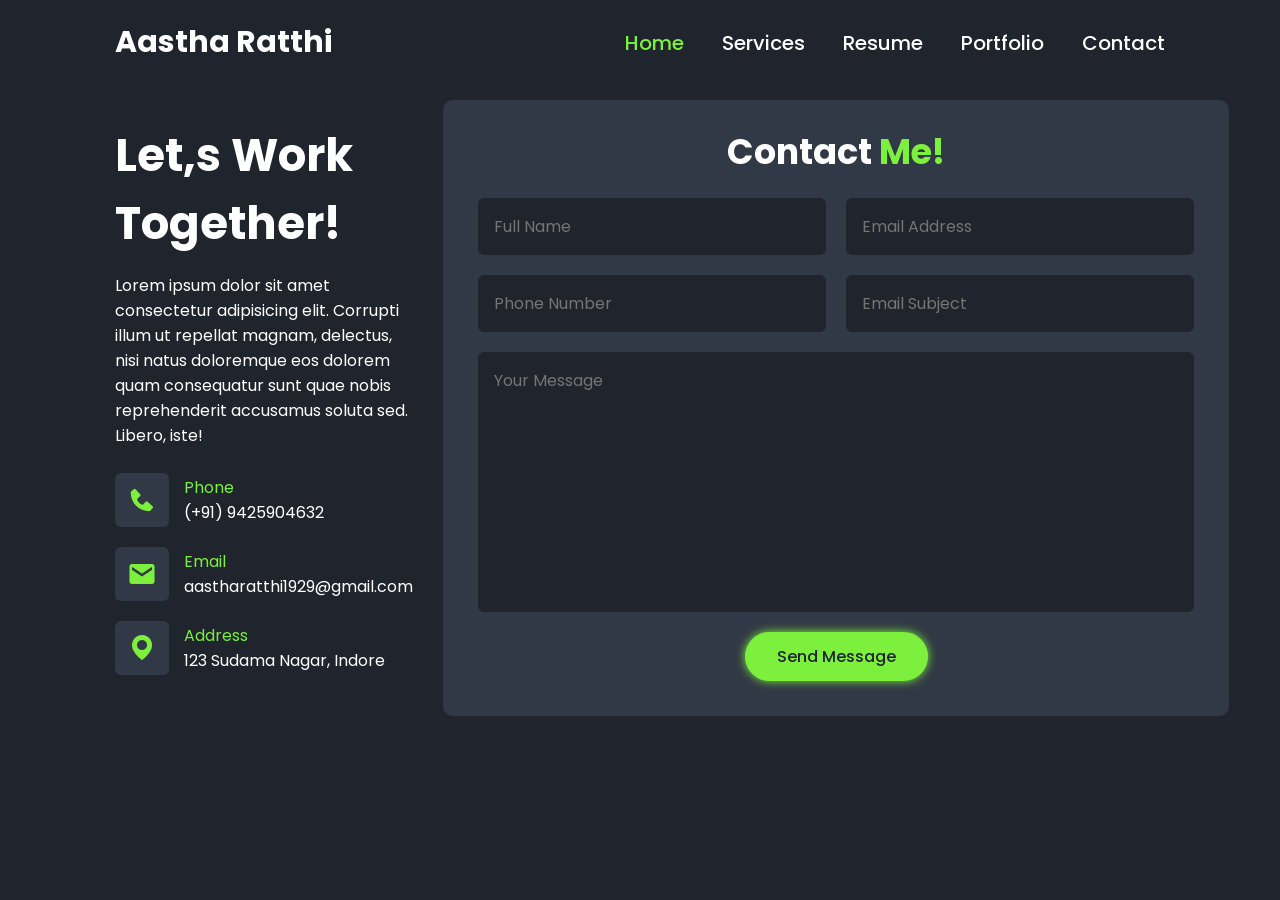
<file: contact.html>
<!DOCTYPE html>
<html lang="en">
<head>
    <meta charset="UTF-8">
    <meta name="viewport" content="width=device-width, initial-scale=1.0">
    <title>Document</title>

    <!-- boxicons -->
    <link href='https://unpkg.com/boxicons@2.1.4/css/boxicons.min.css' rel='stylesheet'>
    <!-- custom css -->
    <link rel="stylesheet" href="style.css">

</head>
<body>

    <header>
        <a href="#" class="logo">Aastha Ratthi</a>

        <i class='bx bx-menu' id="menu-icon"></i>

        <nav>
            <a href="index.html" class="active">Home</a>
            <a href="services.html" >Services</a>
            <a href="resume.html">Resume</a>
            <a href="portfolio.html">Portfolio</a>
            <a href="contact.html">Contact</a>
        </nav>
     </header>

     <script src="script.js"></script>

     <!-- contact section -->
      <section class="contact">
        <div class="contact-container">
            <div class="contact-box">
                <h2>Let,s Work Together!</h2>
                <p class="desc">Lorem ipsum dolor sit amet consectetur adipisicing elit. Corrupti illum ut repellat magnam, delectus, nisi natus doloremque eos dolorem quam consequatur sunt quae nobis reprehenderit accusamus soluta sed. Libero, iste!</p>
                <div class="contact-detail">
                    <i class='bx bxs-phone'></i>
                    <div class="detail">
                        <p>Phone</p>
                        <p>(+91) 9425904632</p>
                    </div>
                </div>

                <div class="contact-detail">
                    <i class='bx bxs-envelope'></i>
                    <div class="detail">
                        <p>Email</p>
                        <p>aastharatthi1929@gmail.com</p>
                    </div>
                </div>

                <div class="contact-detail">
                    <i class='bx bxs-map'></i>
                    <div class="detail">
                        <p>Address</p>
                        <p>123 Sudama Nagar, Indore</p>
                    </div>
                </div>

            </div>

            <div class="contact-box">
                <form action="">
                    <h2 class="heading">Contact <span>Me!</span></h2>
                    <div class="field-box">
                        <input type="text" placeholder="Full Name" required>
                        <input type="emailt" placeholder="Email Address" required>
                        <input type="text" placeholder="Phone Number" required>
                        <input type="text" placeholder="Email Subject" required>
                        <textarea name="" id="" placeholder="Your Message" required></textarea>
                    </div>
                    <button type="submit" class="btn">Send Message</button>
                </form>
            </div>
        </div>
      </section>
    
</body>
</html>
</file>
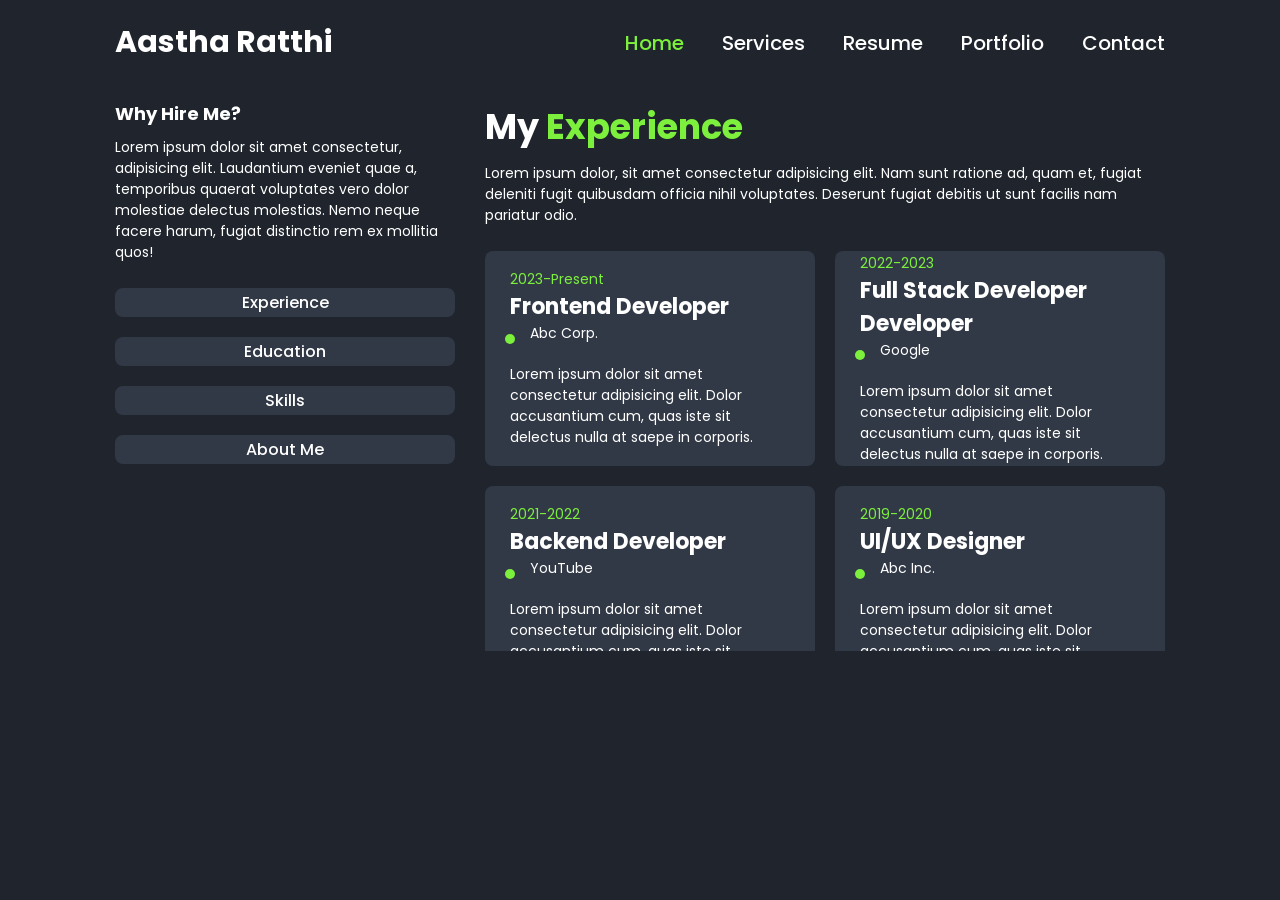
<file: resume.html>
<!DOCTYPE html>
<html lang="en">
<head>
    <meta charset="UTF-8">
    <meta name="viewport" content="width=device-width, initial-scale=1.0">
    <title>Document</title>

    <!-- boxicons -->
    <link href='https://unpkg.com/boxicons@2.1.4/css/boxicons.min.css' rel='stylesheet'>
    <!-- custom css -->
    <link rel="stylesheet" href="style.css">
</head>
<body>

    <header>
        <a href="#" class="logo">Aastha Ratthi</a>

        <i class='bx bx-menu' id="menu-icon"></i>

        <nav>
            <a href="index.html" class="active">Home</a>
            <a href="services.html" >Services</a>
            <a href="resume.html">Resume</a>
            <a href="portfolio.html">Portfolio</a>
            <a href="contact.html">Contact</a>
        </nav>
     </header>

     <section class="resume">
        <div class="resume-container">
            <div class="resume-box">
                <h2>Why Hire Me?</h2>
                <p class="desc">Lorem ipsum dolor sit amet consectetur, adipisicing elit. Laudantium eveniet quae a, temporibus quaerat voluptates vero dolor molestiae delectus molestias. Nemo neque facere harum, fugiat distinctio rem ex mollitia quos!</p>
                <button class="resume-btn" data-detail="experience">Experience</button>
                <button class="resume-btn" data-detail="education">Education</button>
                <button class="resume-btn" data-detail="skills">Skills</button>
                <button class="resume-btn" data-detail="about">About Me</button>
            </div>
            <div class="resume-box">
               <div class="resume-detail experience active">
                <h2 class="nikunj">My <span>Experience</span></h2>
                <p class="desc">Lorem ipsum dolor, sit amet consectetur adipisicing elit. Nam sunt ratione ad, quam et, fugiat deleniti fugit quibusdam officia nihil voluptates. Deserunt fugiat debitis ut sunt facilis nam pariatur odio.</p>
                <div class="resume-list">
                    <div class="resume-item">
                        <p class="year">2023-Present</p>
                        <h3>Frontend Developer</h3>
                        <p class="company">Abc Corp.</p>
                        <p>Lorem ipsum dolor sit amet consectetur adipisicing elit. Dolor accusantium cum, quas iste sit delectus nulla at saepe in corporis.</p>

                    </div>

                    <div class="resume-item">
                        <p class="year">2022-2023</p>
                        <h3>Full Stack Developer Developer</h3>
                        <p class="company">Google</p>
                        <p>Lorem ipsum dolor sit amet consectetur adipisicing elit. Dolor accusantium cum, quas iste sit delectus nulla at saepe in corporis.</p>
                    </div>

                    <div class="resume-item">
                        <p class="year">2021-2022</p>
                        <h3>Backend Developer</h3>
                        <p class="company">YouTube</p>
                        <p>Lorem ipsum dolor sit amet consectetur adipisicing elit. Dolor accusantium cum, quas iste sit delectus nulla at saepe in corporis.</p>
                    </div>

                    <div class="resume-item">
                        <p class="year">2019-2020</p>
                        <h3>UI/UX Designer</h3>
                        <p class="company">Abc Inc.</p>
                        <p>Lorem ipsum dolor sit amet consectetur adipisicing elit. Dolor accusantium cum, quas iste sit delectus nulla at saepe in corporis.</p>
                    </div>

                </div>

               </div>

               <div class="resume-detail education">
                <h2 class="nikunj">My <span>Education</span></h2>
                <p class="desc">Lorem ipsum dolor, sit amet consectetur adipisicing elit. Nam sunt ratione ad, quam et, fugiat deleniti fugit quibusdam officia nihil voluptates. Deserunt fugiat debitis ut sunt facilis nam pariatur odio.</p>
                <div class="resume-list">
                    <div class="resume-item">
                        <p class="year">2024</p>
                        <h3>Programming Course</h3>
                        <p class="company">Online Course</p>
                        <p>Lorem ipsum dolor sit amet consectetur, adipisicing elit. Fugit vitae praesentium sit repellendus inventore ipsam laudantium!</p>
                    </div>

                    <div class="resume-item">
                        <p class="year">2022-2023</p>
                        <h3>Development BootCamp</h3>
                        <p class="company">Online Course Platform</p>
                        <p>Lorem ipsum dolor sit amet consectetur, adipisicing elit. Fugit vitae praesentium sit repellendus inventore ipsam laudantium!</p>
                    </div>

                    <div class="resume-item">
                        <p class="year">2020</p>
                        <h3>Certified Web Development</h3>
                        <p class="company">Online Course</p>
                        <p>Lorem ipsum dolor sit amet consectetur, adipisicing elit. Fugit vitae praesentium sit repellendus inventore ipsam laudantium!</p>
                    </div>

                    <div class="resume-item">
                        <p class="year">2017-2018</p>
                        <h3>Doctor of Engineering</h3>
                        <p class="company">Codehal University</p>
                        <p>Lorem ipsum dolor sit amet consectetur, adipisicing elit. Fugit vitae praesentium sit repellendus inventore ipsam laudantium!</p>
                    </div>

                    <div class="resume-item">
                        <p class="year">2015-2017</p>
                        <h3>Master of Computer Science</h3>
                        <p class="company">Codehal University</p>
                        <p>Lorem ipsum dolor sit amet consectetur, adipisicing elit. Fugit vitae praesentium sit repellendus inventore ipsam laudantium!</p>
                    </div>

                    <div class="resume-item">
                        <p class="year">2012-2015</p>
                        <h3>Bachelor of Data Science</h3>
                        <p class="company">Codehal University</p>
                        <p>Lorem ipsum dolor sit amet consectetur, adipisicing elit. Fugit vitae praesentium sit repellendus inventore ipsam laudantium!</p>
                    </div>

                </div>
               
            
            </div>

               <div class="resume-detail skills">
                <h2 class="nikunj">My <span>Skills</span></h2>
                <p class="desc">Lorem ipsum dolor, sit amet consectetur adipisicing elit. Nam sunt ratione ad, quam et, fugiat deleniti fugit quibusdam officia nihil voluptates. Deserunt fugiat debitis ut sunt facilis nam pariatur odio.</p>
                <div class="resume-list">
                    <div class="resume-item">
                        <span>HTML5</span>
                        <i class='bx bxl-html5'></i>
                    </div>
                    <div class="resume-item">
                        <span>CSS3</span>
                        <i class='bx bxl-css3'></i>
                    </div>
                    <div class="resume-item">
                        <span>JavaScript</span>
                        <i class='bx bxl-javascript' ></i>
                    </div>
                    <div class="resume-item">
                        <span>React.js</span>
                        <i class='bx bxl-react'></i>
                    </div>
                    <div class="resume-item">
                        <span>Node.js</span>
                        <i class='bx bxl-nodejs' ></i>
                    </div>
                    <div class="resume-item">
                        <span>Java</span>
                        <i class='bx bxl-java' ></i>
                    </div>
                </div>
               </div>

               <div class="resume-detail about">
                <h2 class="nikunj">About <span>Me</span></h2>
                <p class="desc">Lorem ipsum dolor, sit amet consectetur adipisicing elit. Nam sunt ratione ad, quam et, fugiat deleniti fugit quibusdam officia nihil voluptates. Deserunt fugiat debitis ut sunt facilis nam pariatur odio.</p>
                <div class="resume-list">
                    <div class="resume-item">
                        <p>Name <span>Aastha Ratthi</span></p>
                    </div>
                    <div class="resume-item">
                        <p>Gender <span>Female</span></p>
                    </div>
                    <div class="resume-item">
                        <p>Age <span>20</span></p>
                    </div>
                    <div class="resume-item">
                        <p>Status <span>Unmarried</span></p>
                    </div>
                    <div class="resume-item">
                        <p>City <span>Indore</span></p>
                    </div>
                    <div class="resume-item">
                        <p>Nationality <span>Indian</span></p>
                    </div>
                    <div class="resume-item">
                        <p>Phone <span>(+91) 9425904630</span></p>
                    </div>
                    <div class="resume-item">
                        <p>Email <span>aastharatthi1929@gmail.com</span></p>
                    </div>
                    <div class="resume-item">
                        <p>Languages <span>ENglish, Hindi</span></p>
                    </div>
                    
                </div>
               </div>

            </div>
            </div>
    </section>

    <script src="script.js"></script>

</body>
</html>
</file>
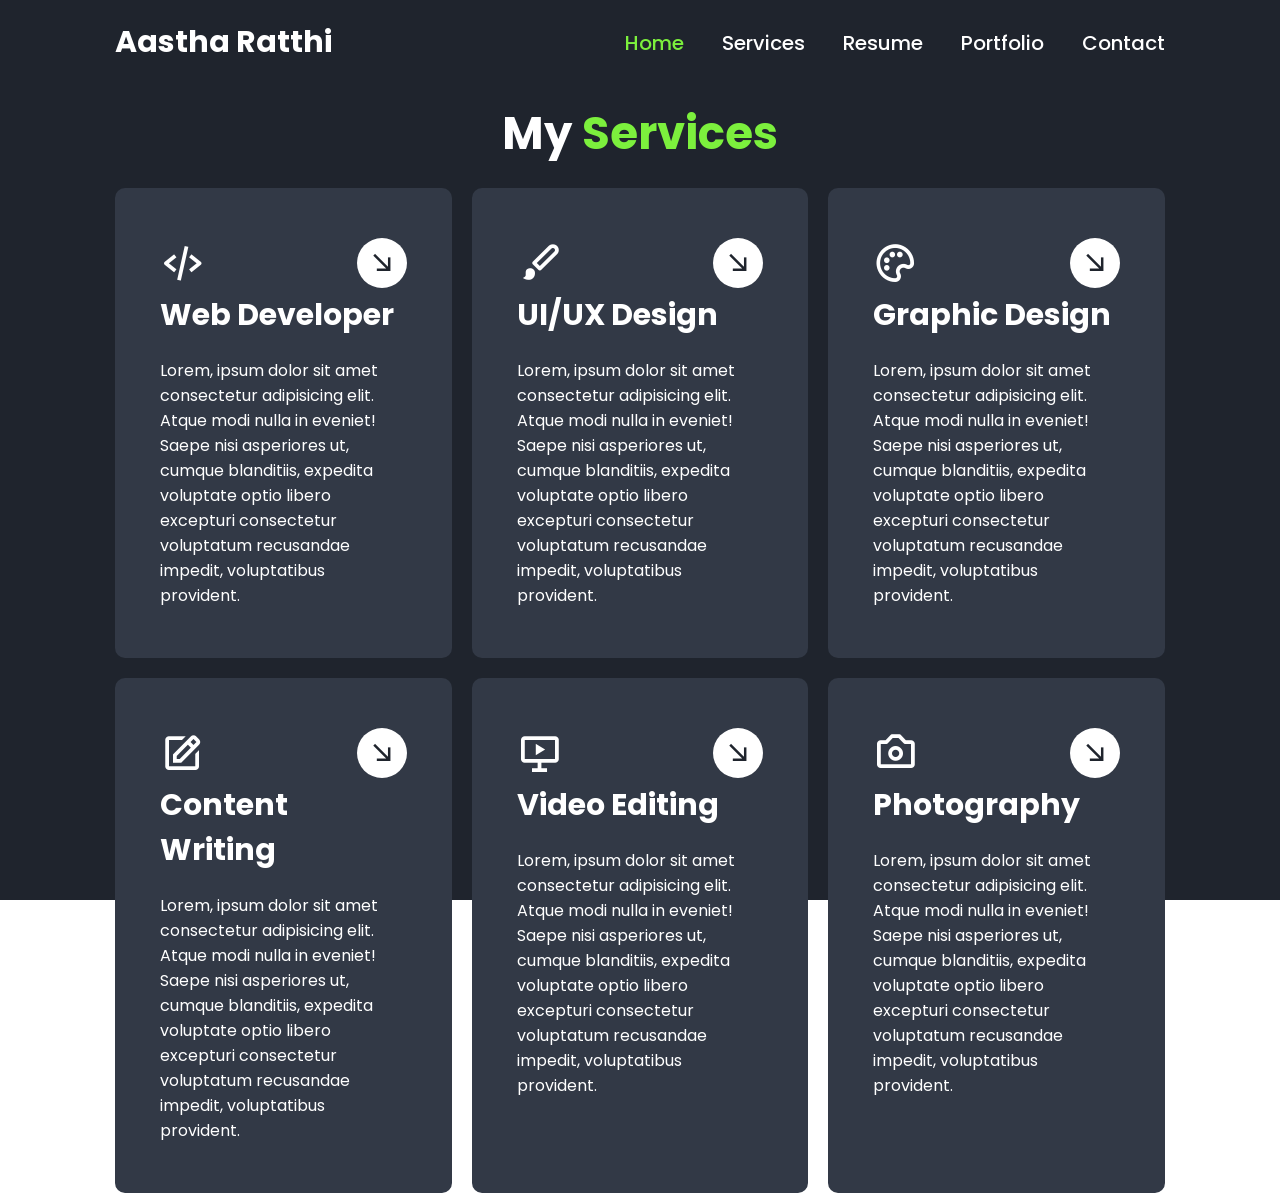
<file: services.html>
<!DOCTYPE html>
<html lang="en">
<head>
    <meta charset="UTF-8">
    <meta name="viewport" content="width=device-width, initial-scale=1.0">
    <title>Document</title>

    <!-- boxicons -->
    <link href='https://unpkg.com/boxicons@2.1.4/css/boxicons.min.css' rel='stylesheet'>
    <!-- custom css -->
    <link rel="stylesheet" href="style.css">

</head>
<body>

    <header>
        <a href="#" class="logo">Aastha Ratthi</a>

        <i class='bx bx-menu' id="menu-icon"></i>

        <nav>
            <a href="index.html" class="active">Home</a>
            <a href="services.html" >Services</a>
            <a href="resume.html">Resume</a>
            <a href="portfolio.html">Portfolio</a>
            <a href="contact.html">Contact</a>
        </nav>
     </header>

     <script src="script.js"></script>

     <section class="services">
        <h2 class="heading">My <span>Services</span></h2>
        <div class="services-container">
            <div class="services-box">
                <div class="icon">
                    <i class='bx bx-code-alt' ></i>
                    <a href="#"><i class='bx bx-arrow-back' ></i></a>
                </div>
                <h3>Web Developer</h3>
                <p>Lorem, ipsum dolor sit amet consectetur adipisicing elit. Atque modi nulla in eveniet! Saepe nisi asperiores ut, cumque blanditiis, expedita voluptate optio libero excepturi consectetur voluptatum recusandae impedit, voluptatibus provident.</p>
            </div>

            <div class="services-box">
                <div class="icon">
                    <i class='bx bxs-paint'></i>
                    <a href="#"><i class='bx bx-arrow-back' ></i></a>
                </div>
                <h3>UI/UX Design </h3>
                <p>Lorem, ipsum dolor sit amet consectetur adipisicing elit. Atque modi nulla in eveniet! Saepe nisi asperiores ut, cumque blanditiis, expedita voluptate optio libero excepturi consectetur voluptatum recusandae impedit, voluptatibus provident.</p>
            </div>

            <div class="services-box">
                <div class="icon">
                    <i class='bx bx-palette' ></i>
                    <a href="#"><i class='bx bx-arrow-back' ></i></a>
                </div>
                <h3>Graphic Design </h3>
                <p>Lorem, ipsum dolor sit amet consectetur adipisicing elit. Atque modi nulla in eveniet! Saepe nisi asperiores ut, cumque blanditiis, expedita voluptate optio libero excepturi consectetur voluptatum recusandae impedit, voluptatibus provident.</p>
            </div>

            <div class="services-box">
                <div class="icon">
                    <i class='bx bx-edit' ></i>
                    <a href="#"><i class='bx bx-arrow-back' ></i></a>
                </div>
                <h3>Content Writing </h3>
                <p>Lorem, ipsum dolor sit amet consectetur adipisicing elit. Atque modi nulla in eveniet! Saepe nisi asperiores ut, cumque blanditiis, expedita voluptate optio libero excepturi consectetur voluptatum recusandae impedit, voluptatibus provident.</p>
            </div>

            <div class="services-box">
                <div class="icon">
                    <i class='bx bx-slideshow' ></i>
                    <a href="#"><i class='bx bx-arrow-back' ></i></a>
                </div>
                <h3>Video Editing </h3>
                <p>Lorem, ipsum dolor sit amet consectetur adipisicing elit. Atque modi nulla in eveniet! Saepe nisi asperiores ut, cumque blanditiis, expedita voluptate optio libero excepturi consectetur voluptatum recusandae impedit, voluptatibus provident.</p>
            </div>

            <div class="services-box">
                <div class="icon">
                    <i class='bx bx-camera' ></i>
                    <a href="#"><i class='bx bx-arrow-back' ></i></a>
                </div>
                <h3>Photography </h3>
                <p>Lorem, ipsum dolor sit amet consectetur adipisicing elit. Atque modi nulla in eveniet! Saepe nisi asperiores ut, cumque blanditiis, expedita voluptate optio libero excepturi consectetur voluptatum recusandae impedit, voluptatibus provident.</p>
            </div>
        </div> 

        
    </section>

    <script src="script.js"></script>
    
</body>
</html>
</file>
<file: style.css>
@import url('https://fonts.googleapis.com/css2?family=Poppins:wght@400;500;700&display=swap');

* {
    margin: 0;
    padding: 0;
    box-sizing: border-box;
    text-decoration: none;
    outline: none;
    font-family: "Poppins", sans-serif;
}

:root {
    --bg-color: #1f242d;
    --second-bg-color: #323946;
    --main-color: #7cf03d;
    --white-color: #fff;
    --disabled-color: #fff3;
}

html {
    font-size: 62.5%;
}

body {
    color: var(--white-color);
}

header {
    position: fixed;
    top: 0;
    left: 0;
    width: 100%;
    padding:2rem 9%;
    background: var(--bg-color);
    display: flex;
    justify-content: space-between;
    align-items: center;
    z-index: 100;
}

.logo {
    font-size: 3rem;
    color: var(--white-color);
    font-weight: 700;
}

nav a {
    font-size: 2rem;
    color: var(--white-color);
    font-weight: 500;
    margin-left: 3.5rem;
    transition: .5s;
}

nav a:hover,
nav a.active {
    color: var(--main-color);
}

#menu-icon {
    font-size: 4rem;
    display: none;
}

section {
    position: absolute;
    width: 100%;
    height: 100%;
    padding: 10rem 9% 2rem;
    background-color: var(--bg-color);
}

.home {
    display: flex;
    align-items: center;
    gap: 5rem;
}

.home-detail h1 {
    font-size: clamp(3.5rem, 10vw, 5.5rem);
}

.home-detail h2{
    display: inline-block;
    font-size: 3.2rem;
    margin-top: -1rem;
}

.home-detail h2 {
    position: relative;
    display: inline-block;
    color: transparent;
    -webkit-text-stroke: .07rem var(--white-color);
}

.home-detail h2 span::before {
    content: attr(data-text);
    position: absolute;
    width: 0;
    border-right: .2rem solid var(--white-color);
    color: var(--white-color);
    white-space: nowrap;
    overflow: hidden;
    animation: fill-text 4s linear infinite;
}

@keyframes fill-text {
    10%,100% {
        width: 0;
    }
    70%,70% {
        width: 80%;
    }
}

.home-detail p {
    font-size: 1.6rem;
    margin: 1rem 0 2.5rem;
}

.home-detail .btn-sci {
    display: flex;
    align-items: center;
}

.btn {
    display: inline-block;
    padding: 1rem 3rem;
    background: var(--main-color);
    border: .2rem solid var(--main-color);
    border-radius: 4rem;
    box-shadow: 0 0 1rem var(--main-color);
    font-size: 1.6rem;
    color: var(--bg-color);
    font-weight: 500;
    transition: .5s;
}

.btn:hover {
    background:transparent;
    color: var(--main-color);
    box-shadow: none;
}

.home-detail .btn-sci .sci {
    margin-left: 2rem;
}

.home-detail .btn-sci .sci a {
    display: inline-flex;
    padding: .8rem;
    border: .2rem solid var(--main-color);
    border-radius: 50%;
    font-size: 2rem;
    color: var(--main-color);
    margin: 0 .8rem;
    transition: .5s;
}

.home-detail .btn-sci .sci a:hover {
    background: var(--main-color);
    color: var(--bg-color);
    box-shadow: 0 0 1rem var(--main-color);
}

.home-img .img-box {
    position: relative;
    width: 32vw;
    height: 32vw;
    border-radius: 50%;
    padding: .5rem;
    display: flex;
    justify-content: center;
    align-items: center;
    overflow: hidden;
}

.home-img .img-box img {
    width: 32vw;
    height: 32vw;
    border-radius: 50%;
    object-fit: cover;
    z-index: 10;


}

.home-img .img-box::before,
.home-img .img-box::after {
    content: '';
    position: absolute;
    width: 50rem;
    height: 50rem;
    background: conic-gradient(transparent, transparent, transparent, var(--main-color));
    transform: rotate(0deg);
    animation: rotate-border 10s linear infinite;
}

.home-img .img-box::after {
    animation-delay: -5s;
}

@keyframes rotate-border {
    100% {
        transform: rotate(360deg);

    }
}

.home-img .img-box .img-iteam {
    position: relative;
    width: 100%;
    height: 100%;
    background: var(--bg-color);
    border-radius: 50%;
    border: .01rem solid var(--bg-color);
    display: flex;
    justify-self: center;
    z-index: 1;
    overflow: hidden;
}

.home-img .img-box .img-iteam .img {
    position: absolute;
    top: 3rem;
    display: block;
    width: 85%;
    object-fit: cover;
    mix-blend-mode: lighten;
}

.heading {
    font-size: 4.5rem;
    text-align: center;
    margin-bottom: 2rem;
}

.heading span {
    color: var(--main-color);
}

.services-container {
    display: grid;
    grid-template-columns: repeat(auto-fit, minmax(30rem, 2fr));
    gap: 2rem;
}

.services-container .services-box{
    padding: 3rem 2.5rem;
    background: var(--second-bg-color);
    border: 2rem solid var(--second-bg-color);
    border-radius: 1rem;
    transition: .5s;
}

.services-container .services-box:hover {
    border-color: var(--main-color);
    transform: scale(1.02);
}

.services-box .icon {
    display: flex;
    justify-content: space-between;
    align-items: center;
}

.services-box .icon i {
    font-size: 4.5rem;
    transition: .5s;
}

.services-box:hover .icon :not(a i) {
    color: var(--main-color);
}

.services-box .icon a {
    display: inline-flex;
    background: var(--white-color);
    border-radius: 50%;
    padding: 1rem;
    transition: .5s;
}

.services-box:hover .icon a {
    background: var(--main-color);
}

.services-box .icon a i {
    font-size: 3rem;
    color: var(--bg-color);
    transform: rotate(225deg);
}

.services-box .icon a:hover i {
    transform: rotate(180deg);
}

.services-box h3 {
    font-size: 3rem;
    margin: .5rem 0 2rem;
}

.services-box:hover h3 {
    color: var;
}

.services-box p {
    font-size: 1.6rem;
}

.nikunj {
    font-size: 3.5rem;
    text-align: left;
}

.nikunj span {
    color: var(--main-color);
}

.resume-container {
    display: grid;
    grid-template-columns: 1fr 2fr;
    gap: 3rem;
}

.resume-box h2 {
    font-size: 1.8rem;
}

.resume-box p {
    font-size: 1.4rem;
}

.resume-box .desc {
    margin: 1rem  0 2.5rem;
}

.resume-box .resume-btn {
    width: 100%;
    height: 5.3 rem;
    background: var(--second-bg-color);
    border: .2rem solid var(--second-bg-color);
    font-size: 1.6rem;
    color: var(--white-color);
    font-weight: 500;
    margin-bottom: 2rem;
    border-radius: .8rem;
    cursor: pointer;
}

.resume-box .resume-btn.active {
    border-color: var(--main-color);
    color: var(--main-color);
}

.resume-detail {
    display: none;
}

.resume-detail.active {
    display: block;
}
.resume-box .nikunj {
    font-size: 3.5rem;
    text-align: left;   
}

.resume-list {
    display: grid;
    grid-template-columns: repeat(auto-fit, minmax(30rem, 1fr));
    gap: 2rem;
    height: 40rem;
    overflow: auto;
}

.resume-list::-webkit-scrollbar{
    width: .7rem;
}

.resume-list::-webkit-scrollbar-thumb{
    background: transparent;
    border-radius: 1rem;
}

.resume-list:hover::-webkit-scrollbar-thumb {
    background: var(--main-color);
}

.resume-list .resume-item {
    background: var(--second-bg-color);
    border-radius: .8rem;
    padding: 3rem 2.5rem;
    height: calc((45rem - 2rem) /2);
    display: flex;
    flex-direction: column;
    justify-content: center;
}

.resume-item .year {
    color: var(--main-color);
}

.resume-item h3 {
    font-size: 2.2rem;
}

.resume-item .company {
    position: relative;
    margin-left: 2rem;
    margin-bottom: 2rem;
}

.resume-item .company::before {
    content: '';
    position: absolute;
    top: 50%;
    transform: translate(-50%);
    padding: .5rem;
    background: var(--main-color);
    border-radius: 50%;
    margin-left: -2rem;
}

.resume-detail.skills .resume-list {
    grid-template-columns: repeate(auto-fit, minmax(1.5rem, 1fr));
    height: auto;
    overflow: visible;
}

.resume-detail.skills .resume-item {
    position: relative;
    align-items: center;
    height: auto;
}

.resume-detail.skills .resume-item i {
    font-size: 8.9rem;
    transition: .5s;
}

.resume-detail.skills .resume-item:hover i {
    color: var(--main-color);
}


.resume-detail.skills .resume-item span {
    position: absolute;
    top: -20%;
    background: var(--white-color);
    color: var(--bg-color);
    font-size: 1.6rem;
    padding: .5rem 1rem;
    border-radius: .6rem;
    pointer-events: none;
    opacity: 0;
    transform: scale(.9);
    transition: .2s;
}

.resume-detail.skills .resume-item:hover span {
    top: -25%;
    opacity: 1;
    transform: scale(1);
}

.resume-detail.about .resume-list {
    height: auto;
    grid-template-columns: repeat(auto-fit, minmax(25rem, 1fr));
}

.resume-detail.about .resume-item {
    height: auto;
    padding: 0 0 .5rem;
    background: transparent;
}

.resume-detail.about .resume-item p {
    color: var(--main-color);
}

.resume-detail.about .resume-item p span {
    color: var(--white-color);
    margin-left: 1rem;
    font-size: 1.8rem;
} 

.portfolio-container {
    display: grid;
    grid-template-columns: repeat(2, 1fr);
    gap: 3rem;
}

.portfolio-box .numb {
    font-size: 8rem;
    -webkit-text-stroke: 0.7rem var(--white-color);
    color: transparent;
    line-height: 1;
}

.portfolio-box h3 {
    font-size: 3.5rem;
    margin: .8rem 0 .2rem;
}

.portfolio-box p {
    font-size: 1.5rem;
}

.portfolio-box .tech {
    margin: 2rem 0;
    color: var(--main-color);
    border-bottom: .1rem solid var(--white-color);
    padding-bottom: 2rem;
}

.portfolio-box .live-github a {
    position: relative;
    display: inline-flex;
    padding: 1.3rem;
    font-size: 3rem;
    color: var (--white-color);
    border-radius: 50%;
    background: var(--second-bg-color);
    transition: .5s;
}

.portfolio-box .live-github a:hover {
    color: var(--main-color);
}

.portfolio-box .live-github a:first-child {
    margin-right: 1.5rem;
}

.portfolio-box .live-github a:first-child i {
    transform: rotate(135deg);
}

.portfolio-box .live-github a span {
    position: absolute;
    top: -60%;
    left: 50%;
    transform: translateX(-50%) scale(.9);
    font-size: 1.6rem;
    white-space: nowrap;
    padding: .5rem 1rem;
    border-radius: .6rem;
    pointer-events: none;
    background: var(--white-color);
    color: var(--bg-color );
    opacity: 0;
    
    transition: .2s;
}

.portfolio-box .live-github a:hover span {
    top: -70%;
    opacity: 1;
    transform: translateX(-50%) scale(1);
}

.portfolio-box .portfolio-carousel {
    width: 100%;
    height: 45rem;
    border-radius: 1rem;
}

.portfolio-carousel .image-slide {
    display:grid;
    grid-auto-flow: column;
    grid-auto-columns: 100%;
    gap: 2rem;
    height: inherit;
    transition: .5s;
}

.portfolio-carousel .image-item {
    height: inherit;
}

.portfolio-carousel .image-item img {
    display: block;
    width: 100%;
    height: 100%;
    object-fit: cover;
    border-radius: 1rem;
}

.portfolio-box .navigation {
    text-align: right;
    margin-top: 2rem;
}

.portfolio-box .navigation button {
    display: inline-flex;
    padding: .4rem;
    background: var(--second-bg-color);
    border: .2rem solid var(--main-color);
    border-radius: .6rem;
    font-size: 4rem;
    color: var(--main-color);
    cursor: pointer;
}

.portfolio-box .navigation .arrow-right {
    margin: 1.5rem;
}






.contact-container {
    display: grid;
    grid-template-columns: 1fr 1.3fr;
    gap: 3rem;
}

.contact-container .contact-box:first-child {
    align-self: center;
}

.contact-box h2 {
    font-size: 4.5rem;
}

.contact-box p {
    font-size: 1.6rem;
}

.contact-box .desc{
    margin: 1.5rem 0 2.5rem;
}

.contact-box .contact-detail {
    display:flex;
    align-items: center;
    margin: 2rem 0;
}

.contact-detail i {
    display: inline-flex;
    background: var(--second-bg-color);
    color: var(--main-color);
    font-size: 3rem;
    padding: 1.2rem;
    border-radius: .6rem;
    margin-right: 1.5rem;
}

.contact-detail .detail p:first-child {
    color: var(--main-color);
}

.contact-box form {
    background: var(--second-bg-color);
    padding: 2.5rem 3.5rem 3.5rem;
    border-radius: 1rem;
    text-align: center;
}

.contact-box .heading {
    font-size: 3.5rem;
}

.contact-box .field-box {
    display: grid;
    grid-template-columns: repeat(2, 1fr);
    gap: 2rem;
}

.contact-box .field-box input,
.contact-box .field-box textarea {
    padding: 1.5rem;
    background: var(--bg-color);
    border: .15rem solid var(--bg-color);
    border-radius: .6rem;
    font-size: 1.6rem;
    color: var(--white-color);
}

.contact-box .field-box textarea {
    grid-column: 1 / -1;
    height: 26rem;
    resize: none;
}

.contact-box .field-box input:focus,
.contact-box .field-box textarea:focus {
    border-color: var(--main-color);
}

.contact-box .btn {
    margin-top: 2rem;
    cursor: pointer;

}
</file>
